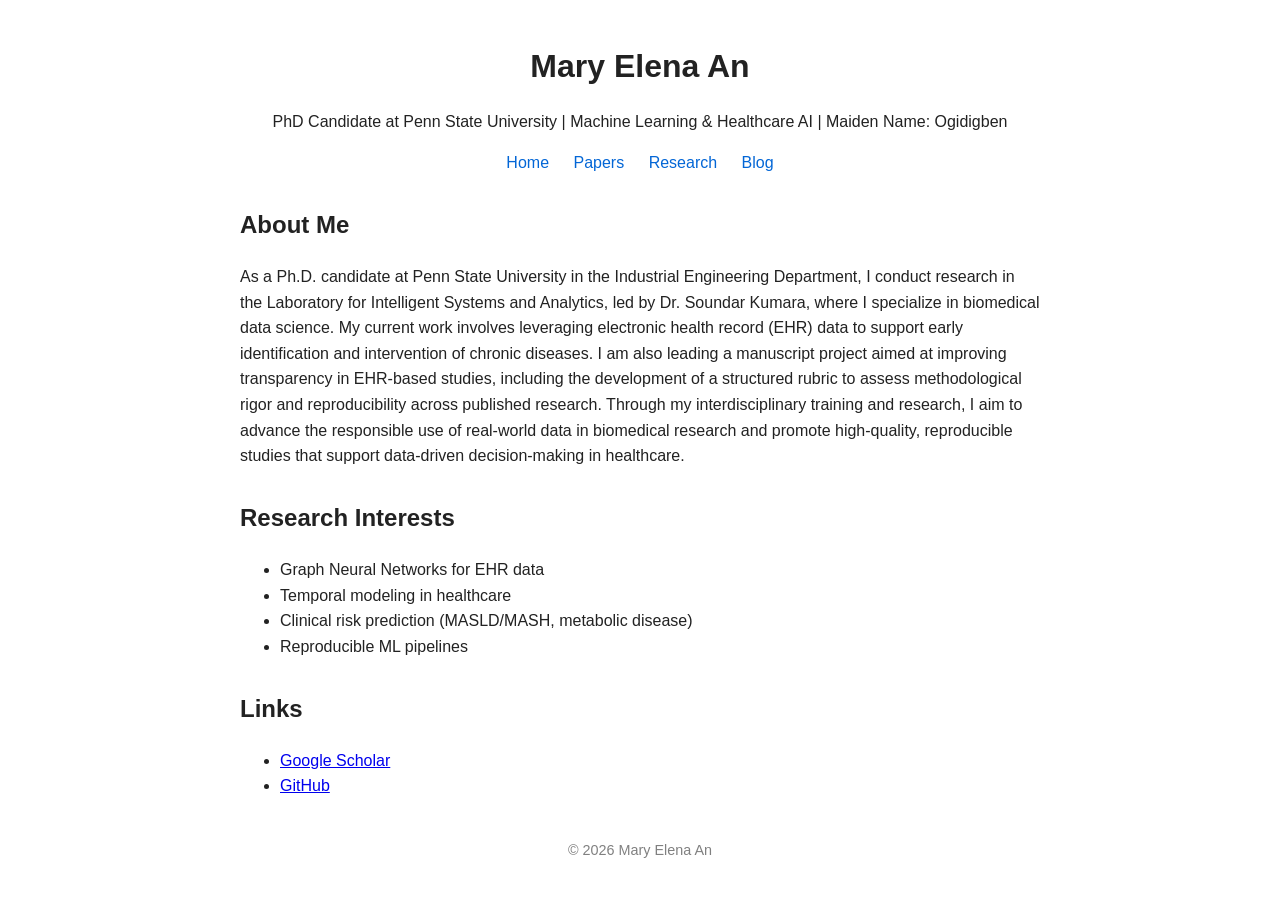
<file: index.html>
<!DOCTYPE html>
<html lang="en">
<head>
    <meta charset="UTF-8">
    <title>Mary Elena An (Ogidigben)</title>
    <link rel="stylesheet" href="style.css">
</head>
<body>

    <header>
        <h1>Mary Elena An</h1>
        <p>PhD Candidate at Penn State University | Machine Learning & Healthcare AI | Maiden Name: Ogidigben</p>

        <nav>
            <a href="index.html">Home</a>
            <a href="papers.html">Papers</a>
            <a href="research.html">Research</a>
            <a href="blog.html">Blog</a>
        </nav>
    </header>

    <main>
        <section>
            <h2>About Me</h2>
            <p>
                As a Ph.D. candidate at Penn State University in the Industrial Engineering Department, 
                I conduct research in the Laboratory for Intelligent Systems and Analytics, led by Dr. Soundar 
                Kumara, where I specialize in biomedical data science. My current work involves leveraging electronic 
                health record (EHR) data to support early identification and intervention of chronic diseases. I am also 
                leading a manuscript project aimed at improving transparency in EHR-based studies, including the development of a 
                structured rubric to assess methodological rigor and reproducibility across published research. Through my 
                interdisciplinary training and research, I aim to advance the responsible use of real-world data in biomedical 
                research and promote high-quality, reproducible studies that support data-driven decision-making in healthcare.
            </p>
        </section>

        <section>
            <h2>Research Interests</h2>
            <ul>
                <li>Graph Neural Networks for EHR data</li>
                <li>Temporal modeling in healthcare</li>
                <li>Clinical risk prediction (MASLD/MASH, metabolic disease)</li>
                <li>Reproducible ML pipelines</li>
            </ul>
        </section>

        <section>
            <h2>Links</h2>
            <ul>
                <li><a href="https://scholar.google.com/citations?hl=en&user=-CZ1MJQAAAAJ">Google Scholar</a></li>
                <li><a href="https://github.com/mary-elena-an">GitHub</a></li>
                <!-- <li><a href="#">CV (PDF)</a></li> -->
            </ul>
        </section>
    </main>

    <footer>
        <p>© 2026 Mary Elena An</p>
    </footer>

</body>
</html>
</file>
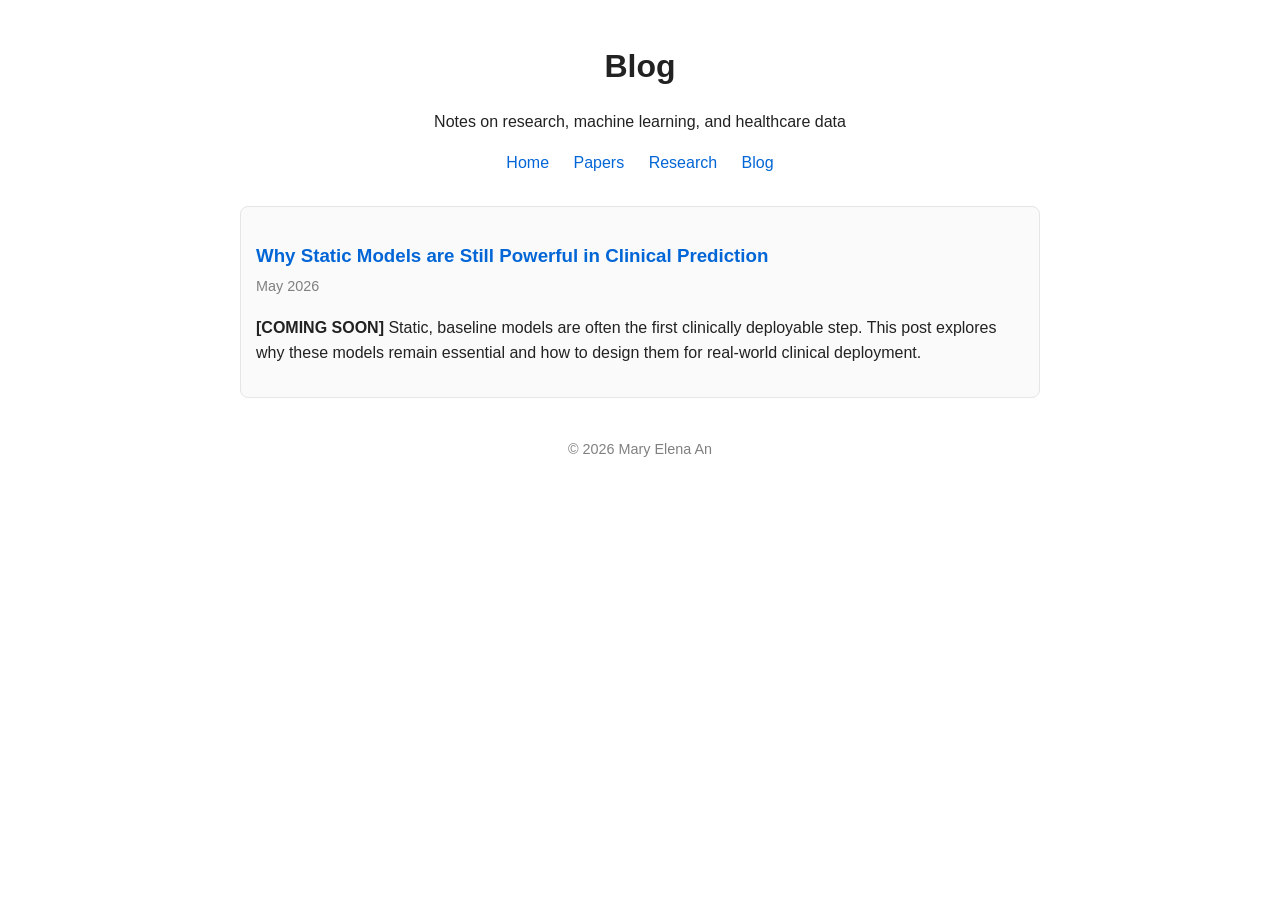
<file: blog.html>
<!DOCTYPE html>
<html lang="en">
<head>
    <meta charset="UTF-8">
    <title>Blog | Mary Elena An</title>
    <link rel="stylesheet" href="style.css">
</head>
<body>

<header>
    <h1>Blog</h1>
    <p>Notes on research, machine learning, and healthcare data</p>

    <nav>
        <a href="index.html">Home</a>
        <a href="papers.html">Papers</a>
        <a href="research.html">Research</a>
        <a href="blog.html">Blog</a>
    </nav>
</header>

<main>

<section>
    <!-- <h2>Posts</h2> -->

    <div class="post">

        <h3><a href="post1.html">Why Static Models are Still Powerful in Clinical Prediction</a></h3>
        <p class="meta">May 2026</p>
        <p>
            <b>[COMING SOON]</b> Static, baseline models are often the first clinically deployable step. 
            This post explores why these models remain essential and how to design them for real-world clinical deployment.
        </p>

    </div>

    <!-- <div class="post">

        <h3><a href="post2.html">From Static Prediction to Temporal Modeling: Lessons from Building a MASLD Risk Model</a></h3>
        <p class="meta">June 2026</p>
        <p>
            <b>[COMING SOON]</b> While static models perform well in primary care settings, disease progression 
            introduces structure that temporal models can capture.
        </p>

    </div> -->

    <!-- <div class="post">

        <h3><a href="post3.html">Why EHR Modeling is Not Just a Machine Learning Problem</a></h3>
        <p class="meta">July 2026</p>
        <p>
            <b>[COMING SOON]</b> EHR modeling sits at the intersection of machine learning, clinical decision-making, 
            and real-world constraints such as interpretability and deployment feasibility.
        </p>

    </div> -->

</section>

</main>

<footer>
    <p>© 2026 Mary Elena An</p>
</footer>

</body>
</html>
</file>
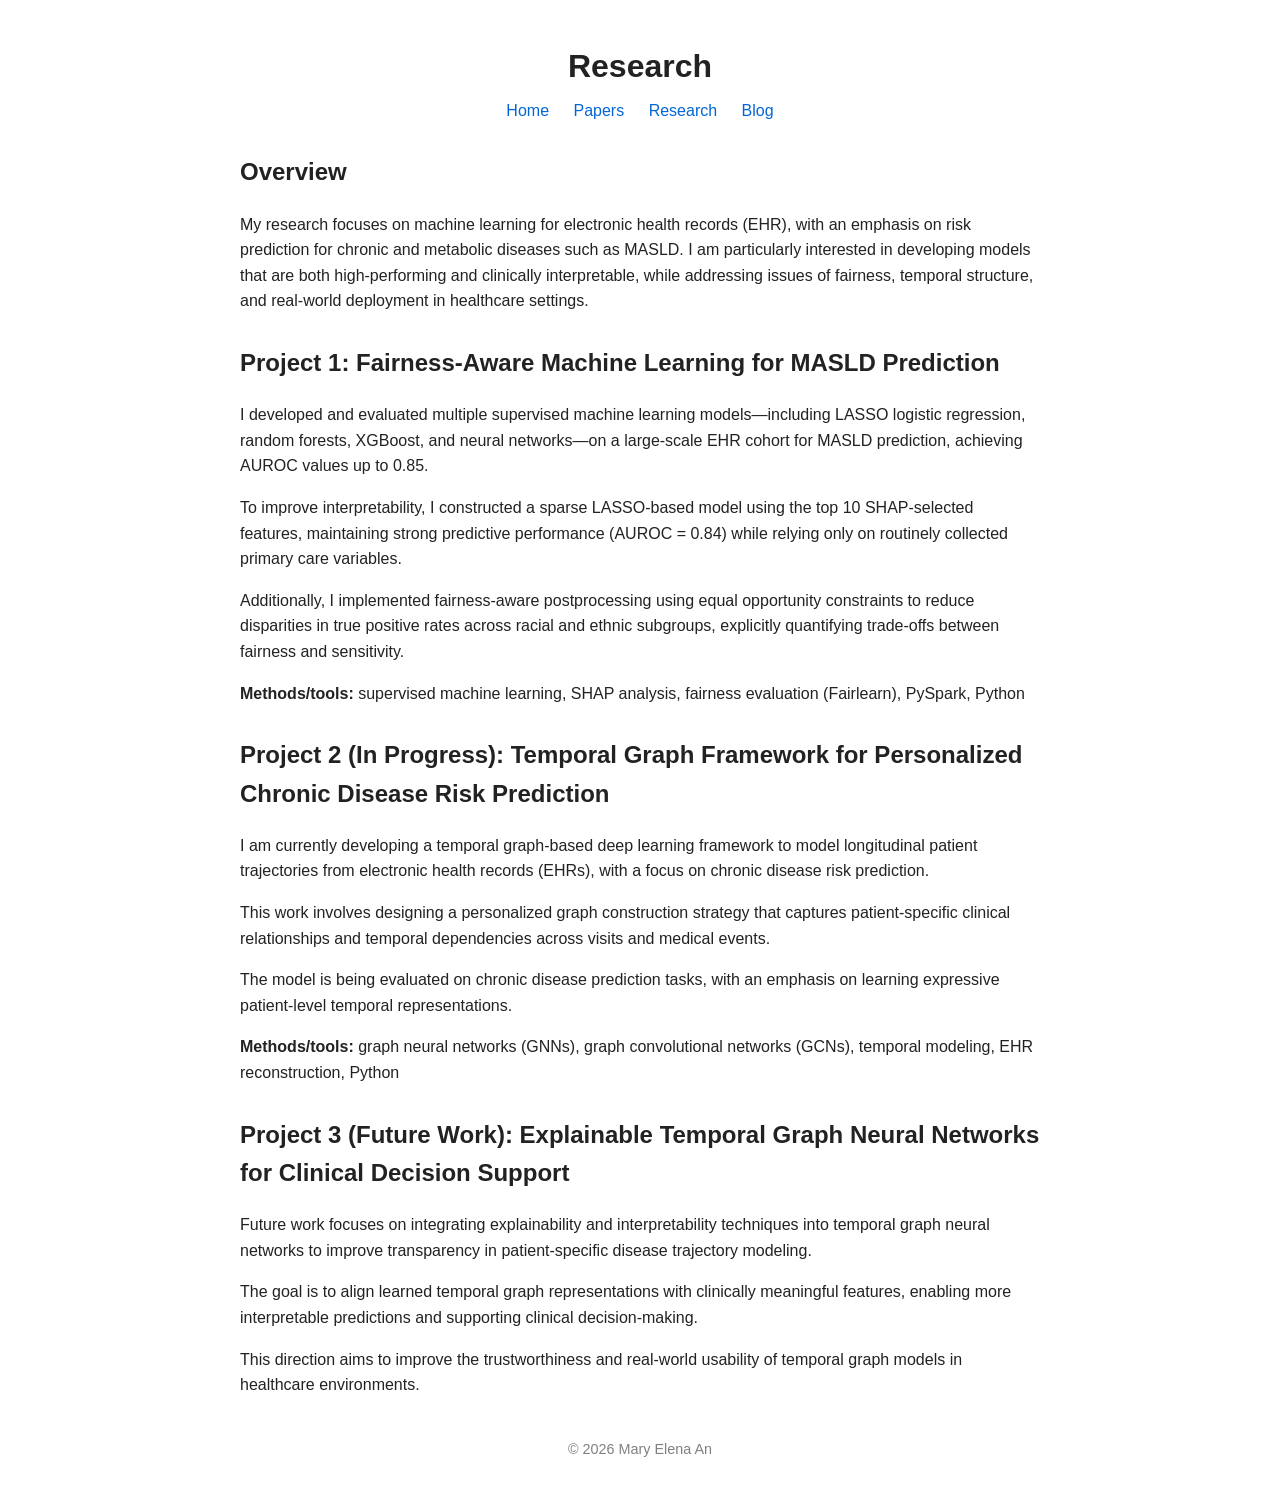
<file: research.html>
<!DOCTYPE html>
<html lang="en">
<head>
    <meta charset="UTF-8">
    <title>Research</title>
    <link rel="stylesheet" href="style.css">
</head>
<body>

<header>
    <h1>Research</h1>

    <nav>
        <a href="index.html">Home</a>
        <a href="papers.html">Papers</a>
        <a href="research.html">Research</a>
        <a href="blog.html">Blog</a>
    </nav>
</header>

<main>

<section>
    <h2>Overview</h2>
    <p>
        My research focuses on machine learning for electronic health records (EHR), with an emphasis on
        risk prediction for chronic and metabolic diseases such as MASLD. I am particularly interested in
        developing models that are both high-performing and clinically interpretable, while addressing issues
        of fairness, temporal structure, and real-world deployment in healthcare settings.
    </p>
</section>

<section>
    <h2>Project 1: Fairness-Aware Machine Learning for MASLD Prediction</h2>

    <p>
        I developed and evaluated multiple supervised machine learning models—including LASSO logistic regression,
        random forests, XGBoost, and neural networks—on a large-scale EHR cohort for MASLD prediction, achieving
        AUROC values up to 0.85.
    </p>

    <p>
        To improve interpretability, I constructed a sparse LASSO-based model using the top 10 SHAP-selected features,
        maintaining strong predictive performance (AUROC = 0.84) while relying only on routinely collected primary care variables.
    </p>

    <p>
        Additionally, I implemented fairness-aware postprocessing using equal opportunity constraints to reduce disparities
        in true positive rates across racial and ethnic subgroups, explicitly quantifying trade-offs between fairness and sensitivity.
    </p>

    <p>
        <b>Methods/tools:</b> supervised machine learning, SHAP analysis, fairness evaluation (Fairlearn), PySpark, Python
    </p>
</section>

<section>
    <h2>Project 2 (In Progress): Temporal Graph Framework for Personalized Chronic Disease Risk Prediction</h2>

    <p>
        I am currently developing a temporal graph-based deep learning framework to model longitudinal patient trajectories
        from electronic health records (EHRs), with a focus on chronic disease risk prediction.
    </p>

    <p>
        This work involves designing a personalized graph construction strategy that captures patient-specific clinical
        relationships and temporal dependencies across visits and medical events.
    </p>

    <p>
        The model is being evaluated on chronic disease prediction tasks, with an emphasis on learning expressive
        patient-level temporal representations.
    </p>

    <p>
        <b>Methods/tools:</b> graph neural networks (GNNs), graph convolutional networks (GCNs), temporal modeling,
        EHR reconstruction, Python
    </p>
</section>

<section>
    <h2>Project 3 (Future Work): Explainable Temporal Graph Neural Networks for Clinical Decision Support</h2>

    <p>
        Future work focuses on integrating explainability and interpretability techniques into temporal graph neural networks
        to improve transparency in patient-specific disease trajectory modeling.
    </p>

    <p>
        The goal is to align learned temporal graph representations with clinically meaningful features, enabling more
        interpretable predictions and supporting clinical decision-making.
    </p>

    <p>
        This direction aims to improve the trustworthiness and real-world usability of temporal graph models in healthcare
        environments.
    </p>
</section>

</main>

<footer>
    <p>© 2026 Mary Elena An</p>
</footer>

</body>
</html>
</file>
<file: style.css>
body {
    font-family: Arial, sans-serif;
    line-height: 1.6;
    max-width: 800px;
    margin: auto;
    padding: 20px;
    color: #222;
}

header {
    text-align: center;
    margin-bottom: 30px;
}

nav a {
    margin: 0 10px;
    text-decoration: none;
    color: #0366d6;
}

nav a:hover {
    text-decoration: underline;
}

h1 {
    margin-bottom: 5px;
}

section {
    margin-bottom: 30px;
}

footer {
    text-align: center;
    margin-top: 40px;
    font-size: 0.9em;
    color: gray;
}

.post {
    border: 1px solid #e5e5e5;
    padding: 15px;
    margin-bottom: 20px;
    border-radius: 8px;
    background-color: #fafafa;
}

.post h3 {
    margin-bottom: 5px;
}

.post .meta {
    font-size: 0.9em;
    color: gray;
    margin-top: 0;
    margin-bottom: 10px;
}

.post a {
    text-decoration: none;
    color: #0366d6;
}

.post a:hover {
    text-decoration: underline;
}

.post:hover {
    background-color: #f5f5f5;
    transition: 0.2s ease;
}
</file>
